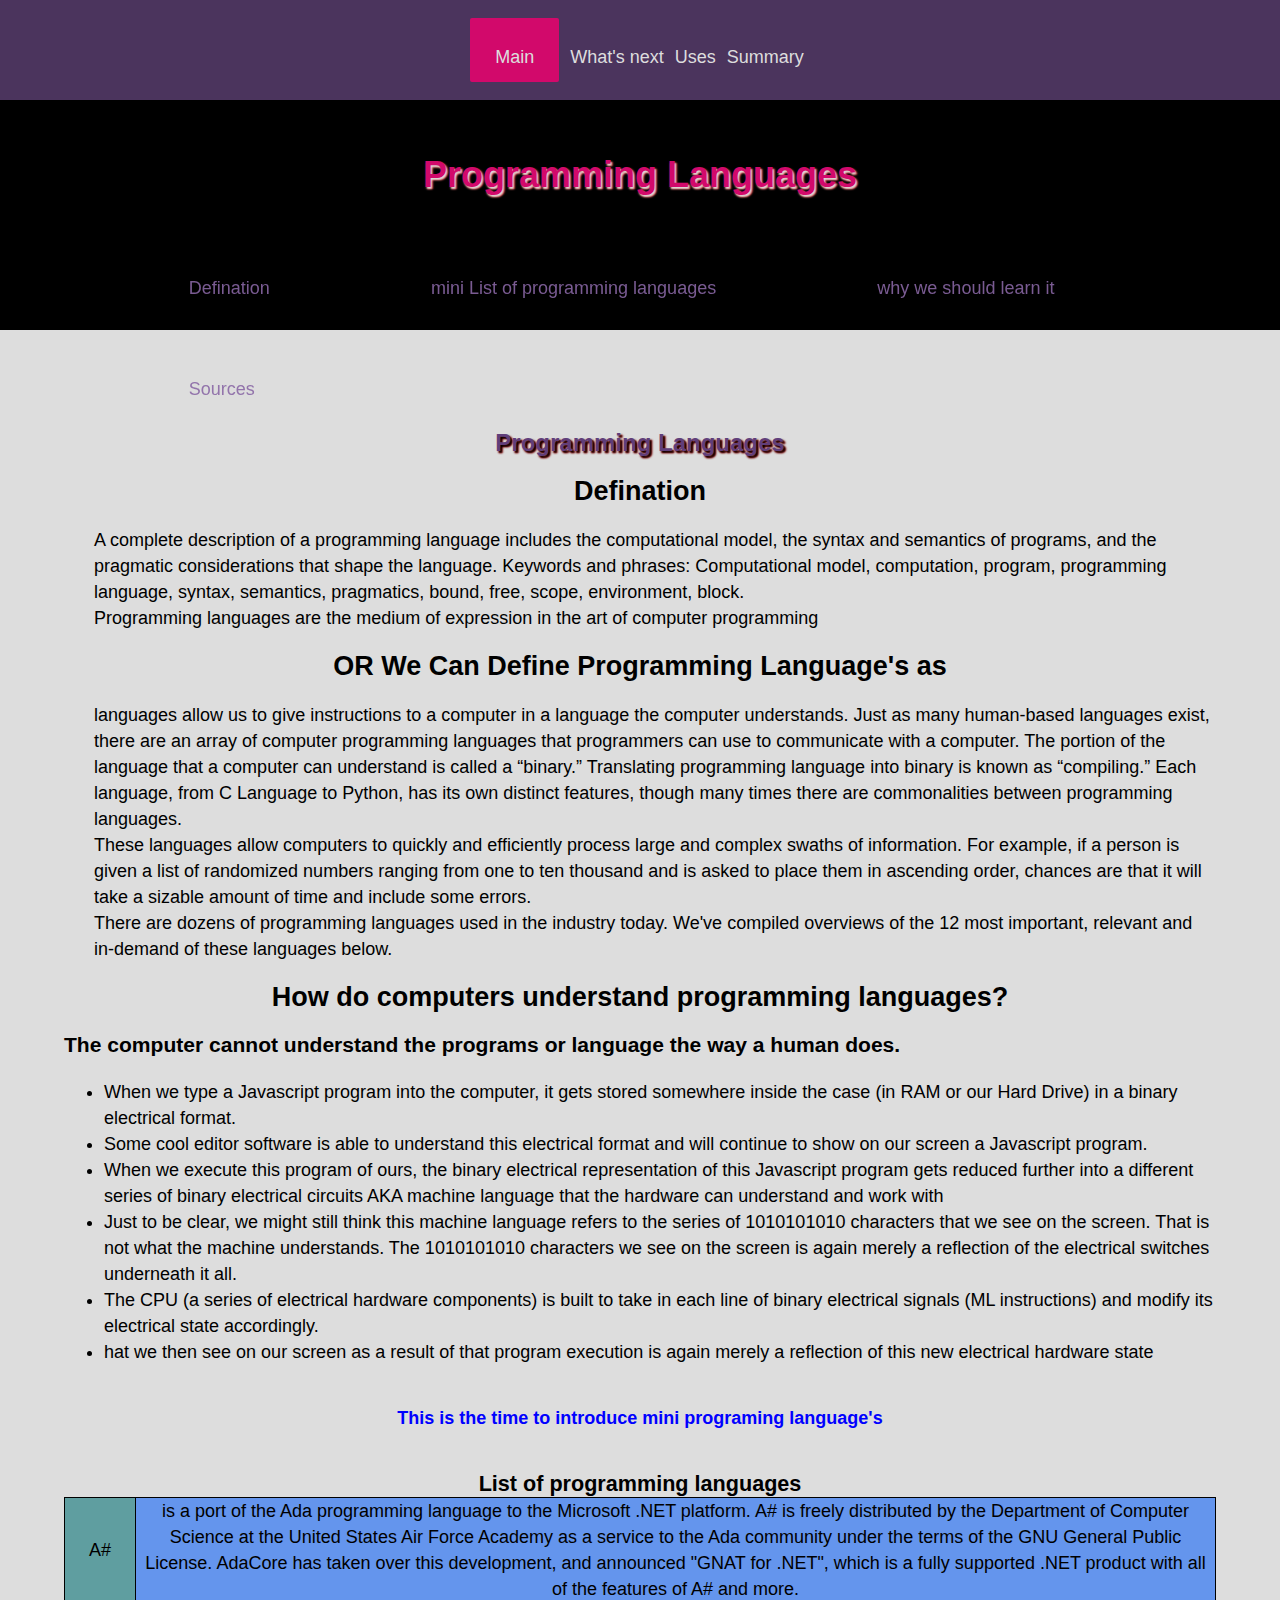
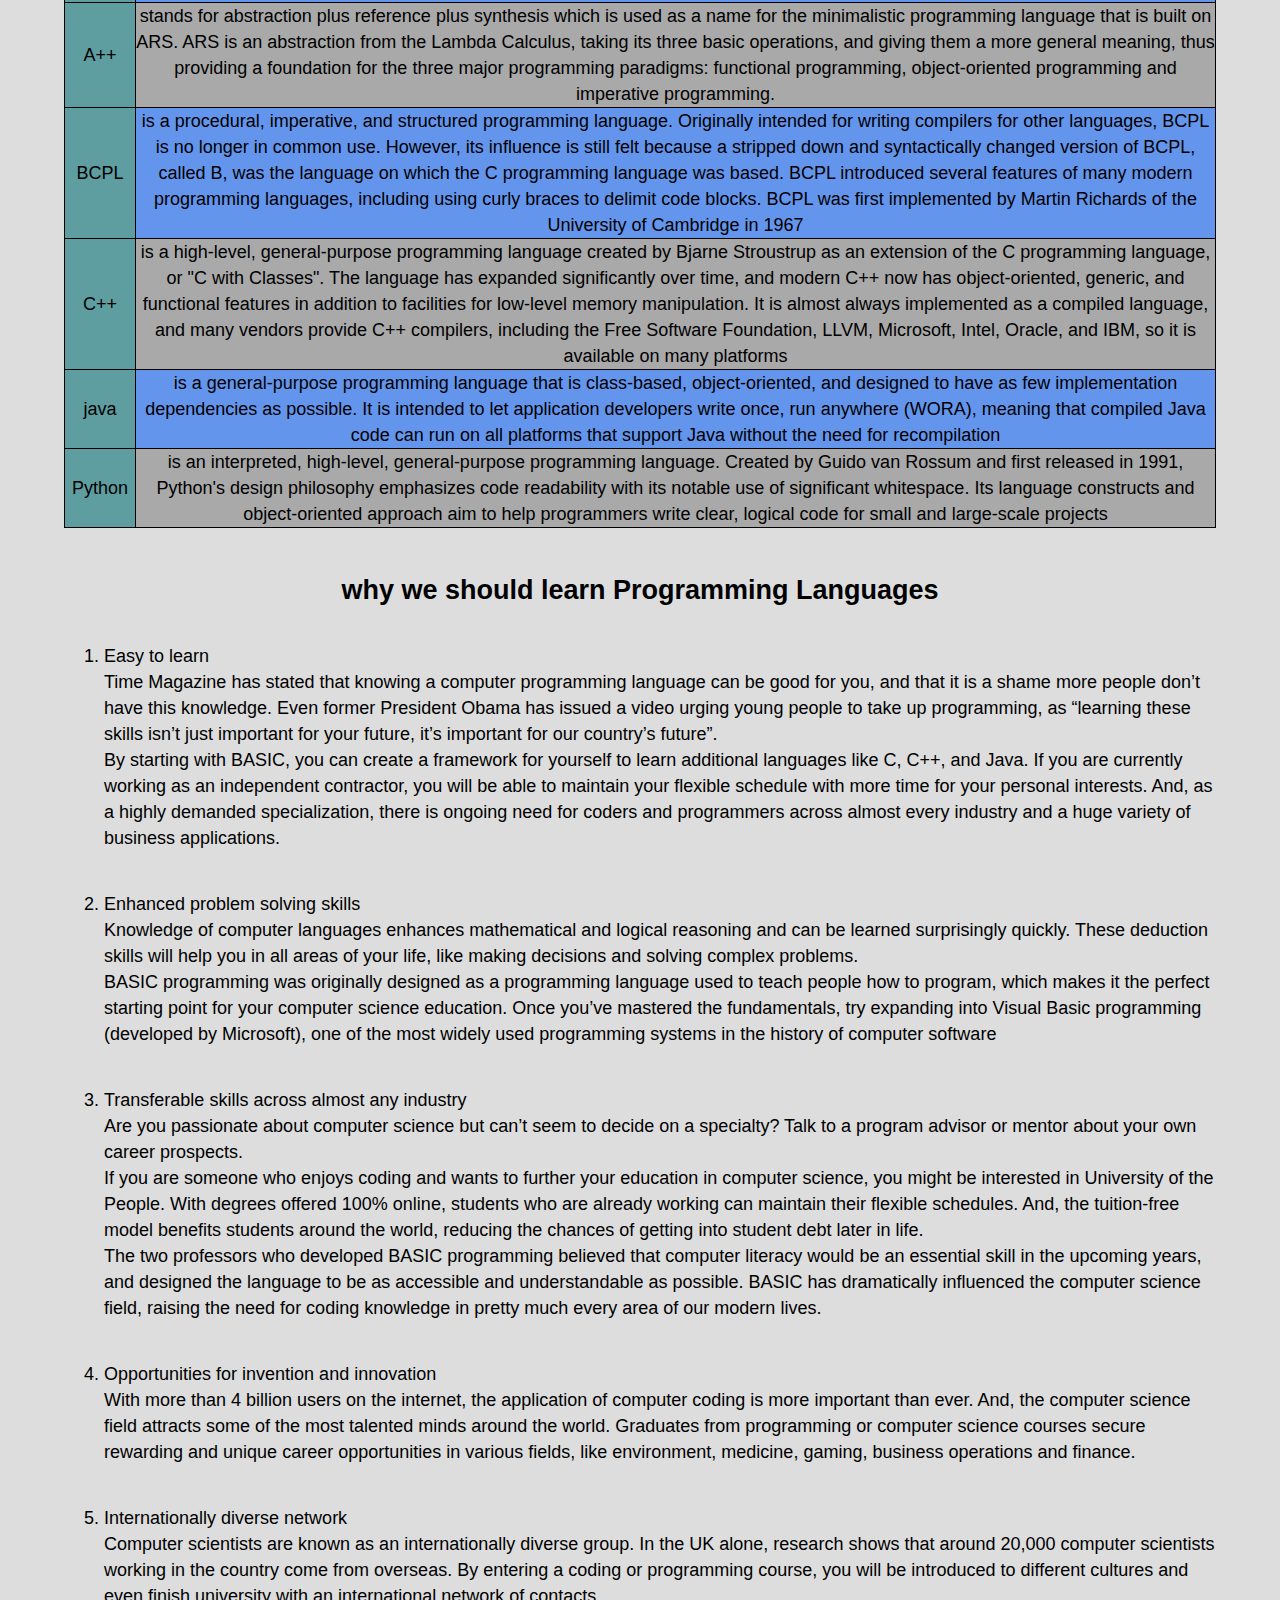
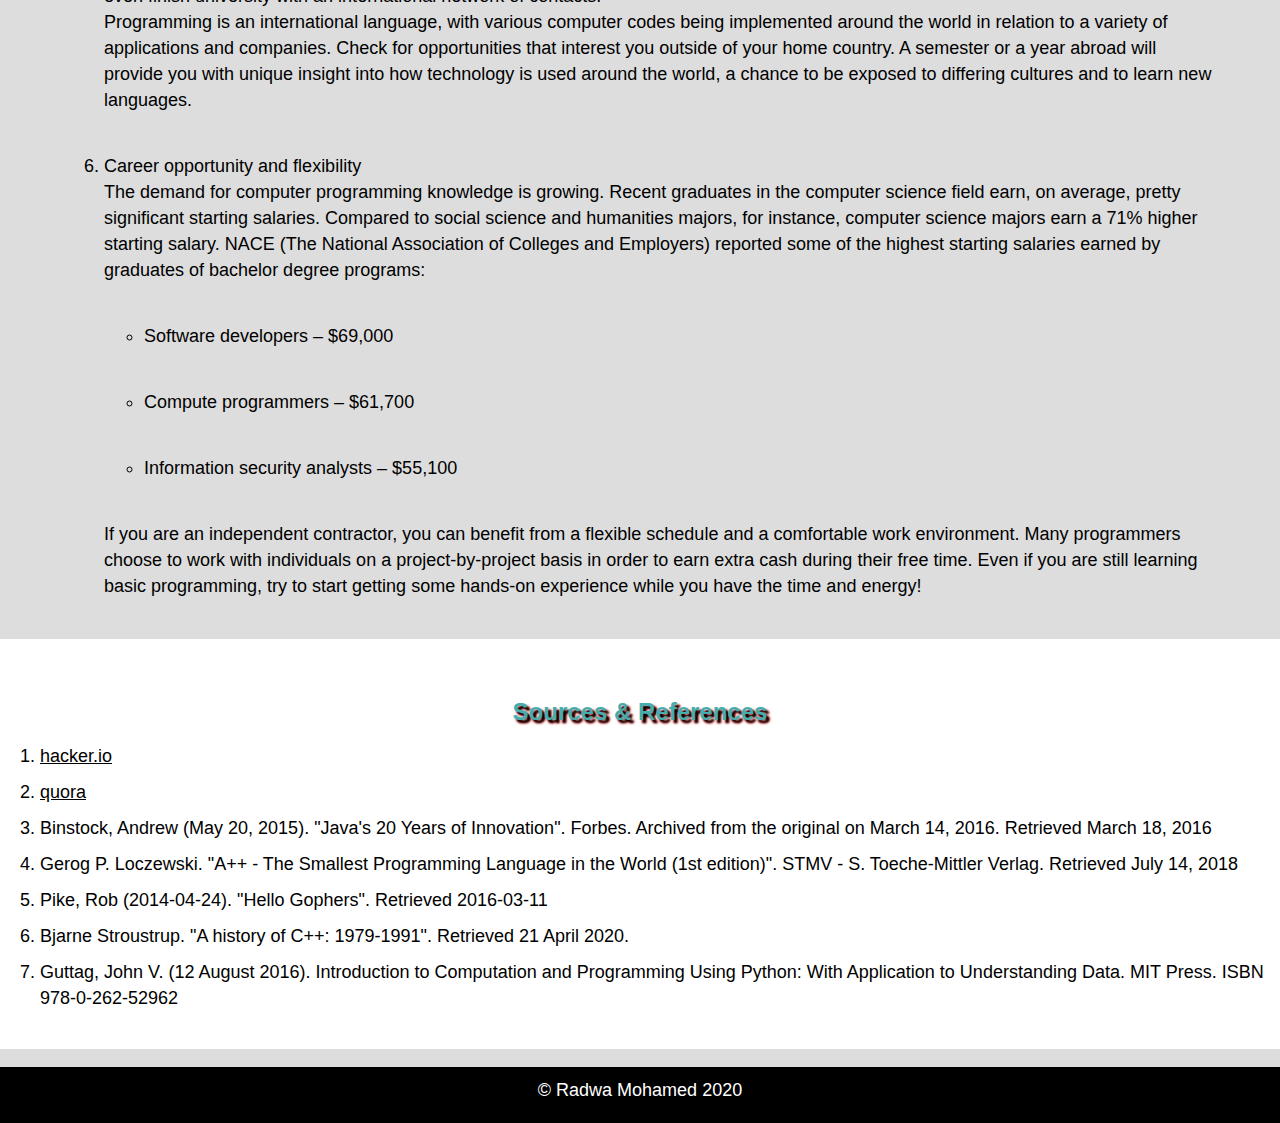
<file: index.html>
<!DOCTYPE html>
<html lang="en">
    <head>
        <meta charset="utf-8">
        <title>Programming Languages</title>
        <link rel="stylesheet" href="css/normalize.css"/>
        <link rel="stylesheet" href="css/style.css"/>
    </head>
    <body>
        <nav class="nav">
            <a href="index.html" class="active">Main</a>
        <a href="whatnext.html">What's next</a>
        <a href="uses.html">Uses</a>
        <a href="summary.html">Summary</a>
        </nav>
        <header>
            <div class="hfchd">
                <h1>Programming Languages</h1>
                <ul>
                    <li><a href="#defination">Defination</a></li>
                    <li><a href="#mini"> mini List of programming languages </a></li>
                    <li><a href="#why">why we should learn it</a></li>
                    <li><a href="#sources">Sources</a></li>
                </ul>
            </div>
        </header>
        <div class="container">
            <main>
                <article>
                    <h2 class="h2main">Programming Languages</h2>
                    <section>
                        <h2 id="defination">Defination</h2>
                        <p>
                            A complete description of a programming language includes the computational model, the syntax and semantics of programs,
                            and the pragmatic considerations that shape the language.
                            Keywords and phrases: Computational model, computation, program, programming language, syntax, semantics, pragmatics,
                            bound, free, scope, environment, block.<br>
                            <span class="end-def">Programming languages are the medium of expression in the art of computer programming</span>
                        </p>
                        <h2>OR We Can Define Programming Language's as</h2>
                        <p> languages allow us to give instructions to a computer in a language the computer understands. 
                            Just as many human-based languages exist, there are an array of computer programming languages that programmers 
                            can use to communicate with a computer. The portion of the language that a computer can understand is called a “binary.”
                            Translating programming language into binary is known as “compiling.” Each language, from C Language to Python, 
                            has its own distinct features, though many times there are commonalities between programming languages.
                            <br>
                            These languages allow computers to quickly and efficiently process large and complex swaths of information.
                            For example, if a person is given a list of randomized numbers ranging from one to ten thousand and is asked to place them
                            in ascending order, chances are that it will take a sizable amount of time and include some errors.
                            <br>
                            There are dozens of programming languages used in the industry today. We've compiled overviews of the 12 most important, 
                            relevant and in-demand of these languages below.</p>
                    </section>
                        <section>
                            <h2>How do computers understand programming languages?</h2>
                            <h3>The computer cannot understand the programs or language the way a human does.</h3>
                            <ul>
                                <li>
                                    When we type a Javascript program into the computer, it gets stored somewhere inside
                                     the case (in RAM or our Hard Drive) in a binary electrical format.
                                </li>
                                <li>
                                    Some cool editor software is able to understand this electrical format and will continue to show on our screen a Javascript program.
                                </li>
                                <li>
                                    When we execute this program of ours, the binary electrical representation of this Javascript program gets reduced 
                                    further into a different series of binary electrical circuits AKA machine language that the hardware can understand and work with
                                </li>
                                <li>
                                    Just to be clear, we might still think this machine language refers to the series of 1010101010 characters that we see on the screen. That is not what the machine understands. 
                                    The 1010101010 characters we see on the screen is again merely a reflection of the electrical switches underneath it all.
                                </li>
                                <li>
                                    The CPU (a series of electrical hardware components) is built to take in each line of binary electrical signals (ML instructions)
                                     and modify its electrical state accordingly.
                                </li>
                                <li>
                                    hat we then see on our screen as a result of that program execution is again merely a reflection of this new electrical hardware state
                                </li>
                            </ul>
                        </section>
                </article>
                    <div>
                        <h4> This is the time to introduce mini programing language's </h4>
                        <table >
                            <caption id="mini">List of programming languages</caption>
                            <tr>
                                <td>A#</td>
                                <td>is a port of the Ada programming language to the Microsoft .NET platform. A# is freely distributed by the Department of Computer Science at the United States Air Force Academy as a service to the Ada community under the terms of the GNU General Public License.
    
                                    AdaCore has taken over this development, and announced "GNAT for .NET", which is a fully supported 
                                    .NET product with all of the features of A# and more.
                                </td>
    
                            </tr>
                            <tr>
                                <td class="tdo">A++</td>
                                <td class="tdt">stands for abstraction plus reference plus synthesis which is used as a name for the minimalistic programming language
                                     that is built on ARS. ARS is an abstraction from the Lambda Calculus, taking its three basic operations, 
                                     and giving them a more general meaning, thus providing a foundation for the three major programming paradigms: functional programming,
                                      object-oriented programming and imperative programming.
    
                                </td>
                            </tr>
                            <tr>
                                <td class="tdo">BCPL</td>
                                <td class="tdt">
                                    is a procedural, imperative, and structured programming language. 
                                    Originally intended for writing compilers for other languages, 
                                    BCPL is no longer in common use. However, its influence is still felt because a stripped down and syntactically
                                     changed version of BCPL, called B, was the language on which the C programming language was based. 
                                     BCPL introduced several features of many modern programming languages, including using curly braces to 
                                     delimit code blocks. BCPL was first implemented by Martin Richards of the University of Cambridge in 1967
                                </td>
    
                            </tr>
                            <tr>
                                <td class="tdo">C++</td>
                                <td class="tdt">
                                    is a high-level, general-purpose programming language created by Bjarne Stroustrup as an extension of the C programming language,
                                    or "C with Classes". The language has expanded significantly over time, and modern C++ now has object-oriented, generic, 
                                    and functional features in addition to facilities for low-level memory manipulation. It is almost always implemented as a compiled language,
                                    and many vendors provide C++ compilers, including the Free Software Foundation, LLVM, Microsoft, Intel, Oracle, and IBM, 
                                    so it is available on many platforms
                                </td>
                            </tr>
                            <tr>
                                <td class="tdo">java</td>
                                <td class="tdt">
                                    is a general-purpose programming language that is class-based, object-oriented, 
                                    and designed to have as few implementation dependencies as possible. 
                                    It is intended to let application developers write once, run anywhere (WORA),
                                     meaning that compiled Java code can run on all platforms that support Java without the need for recompilation
                                </td>
                            </tr>
                            <tr>
                                <td class="tdo">Python</td>
                                <td class="tdt"> 
                                    is an interpreted, high-level, general-purpose programming language. Created by Guido van Rossum and first released in 1991,
                                     Python's design philosophy emphasizes code readability with its notable use of significant whitespace.
                                     Its language constructs and object-oriented approach aim to help programmers write clear, logical code for small and large-scale projects
                                </td>
                            </tr>
                        </table>
                    </div>
                    <article class="ol" id="why">
                        <br>
                        <h2 class="bla">why we should learn Programming Languages</h2>
                        <ol>
                            <li> Easy to learn<br>
                                Time Magazine has stated that knowing a computer programming language can be good for you, and that it is a shame more people don’t have this knowledge.
                                 Even former President Obama has issued a video urging young people to take up programming, as “learning these skills isn’t just important for your future, it’s important for our country’s future”.
                                <br>
                                By starting with BASIC, you can create a framework for yourself to learn additional languages like C, C++, and Java. If you are currently working as an independent contractor, you will be able to maintain your flexible schedule with more time for your personal interests. And, as a highly demanded specialization, there is ongoing need for coders and programmers across almost every industry and a huge variety of business applications.</li>
                            <li>
                                Enhanced problem solving skills
                                <br>
                                Knowledge of computer languages enhances mathematical and logical reasoning and can be learned surprisingly quickly. These deduction skills will help you in all areas of your life, like making decisions and solving complex problems.
                                <br>
                                BASIC programming was originally designed as a programming language used to teach people how to program, which makes it the perfect starting point for your computer science education. Once you’ve mastered the fundamentals, try expanding into Visual Basic programming (developed by Microsoft), one of the most widely used programming systems in the history of computer software
                            </li>
                            <li>
                                Transferable skills across almost any industry
                                <br>
                                Are you passionate about computer science but can’t seem to decide on a specialty? Talk to a program advisor or mentor about your own career prospects.
                                <br>
                                If you are someone who enjoys coding and wants to further your education in computer science, you might be interested in University of the People. With degrees offered 100% online, students who are already working can maintain their flexible schedules. And, the tuition-free model benefits students around the world, reducing the chances of getting into student debt later in life.
                                <br>
                                The two professors who developed BASIC programming believed that computer literacy would be an essential skill in the upcoming years, and designed the language to be as accessible and understandable as possible. BASIC has dramatically influenced the computer science field, raising the need for coding knowledge in pretty much every area of our modern lives.
                            </li>
                            <li>
                                Opportunities for invention and innovation
                                <br>
                                With more than 4 billion users on the internet, the application of computer coding is more important than ever. And, the computer science field attracts some of the most talented minds around the world. Graduates from programming or computer science courses secure rewarding and unique career opportunities in various fields, like environment, medicine, gaming, business operations and finance.
                            </li>
                            <li>
                                Internationally diverse network
                                <br>
                                Computer scientists are known as an internationally diverse group. In the UK alone, research shows that around 20,000 computer scientists working in the country come from overseas. By entering a coding or programming course, you will be introduced to different cultures and even finish university with an international network of contacts.
                                <br>
                                Programming is an international language, with various computer codes being implemented around the world in relation to a variety of applications and companies. Check for opportunities that interest you outside of your home country. A semester or a year abroad will provide you with unique insight into how technology is used around the world, a chance to be exposed to differing cultures and to learn new languages.
                            </li>
                            <li>
                                Career opportunity and flexibility
                                <br>
                                The demand for computer programming knowledge is growing. Recent graduates in the computer science field earn, on average, pretty significant starting salaries. Compared to social science and humanities majors, for instance, computer science majors earn a 71% higher starting salary. NACE (The National Association of Colleges and Employers) reported some of the highest starting salaries earned by graduates of bachelor degree programs:
                                <br>
                                <ul>
                                    <li>Software developers – $69,000</li>
                                    <li>Compute programmers – $61,700</li>
                                    <li>Information security analysts – $55,100</li>
                                </ul>
                                If you are an independent contractor, you can benefit from a flexible schedule and a comfortable work environment. Many programmers choose to work with individuals on a project-by-project basis in order to earn extra cash during their free time. Even if you are still learning basic programming, try to start getting some hands-on experience while you have the time and energy!
                            </li>
                        </ol>
                    </article>
            </main>
        </div>
        <div class="sources">
            <h3 id="sources" >Sources &amp; References</h3>
            <ol>
                <li><a href="https://hackr.io/blog/what-is-programming-language">hacker.io</a></li>
                <li><a href="https://www.quora.com/How-do-computers-understand-programming-languages-How-do-you-teach-a-computer-a-language">quora</a></li>
                <li> Binstock, Andrew (May 20, 2015). "Java's 20 Years of Innovation". Forbes. Archived from the original on March 14, 2016. Retrieved March 18, 2016</li>
                <li>Gerog P. Loczewski. "A++ - The Smallest Programming Language in the World (1st edition)". STMV - S. Toeche-Mittler Verlag. Retrieved July 14, 2018</li>
                <li>Pike, Rob (2014-04-24). "Hello Gophers". Retrieved 2016-03-11</li>
                <li> Bjarne Stroustrup. "A history of C++: 1979-1991". Retrieved 21 April 2020.</li>
                <li>Guttag, John V. (12 August 2016). Introduction to Computation and Programming Using Python: With Application to Understanding Data. MIT Press. ISBN 978-0-262-52962</li>
            </ol>
        </div>
        <footer>
            <p>&copy; Radwa Mohamed  2020</p>
        </footer>
    </body>
</html>
</file>
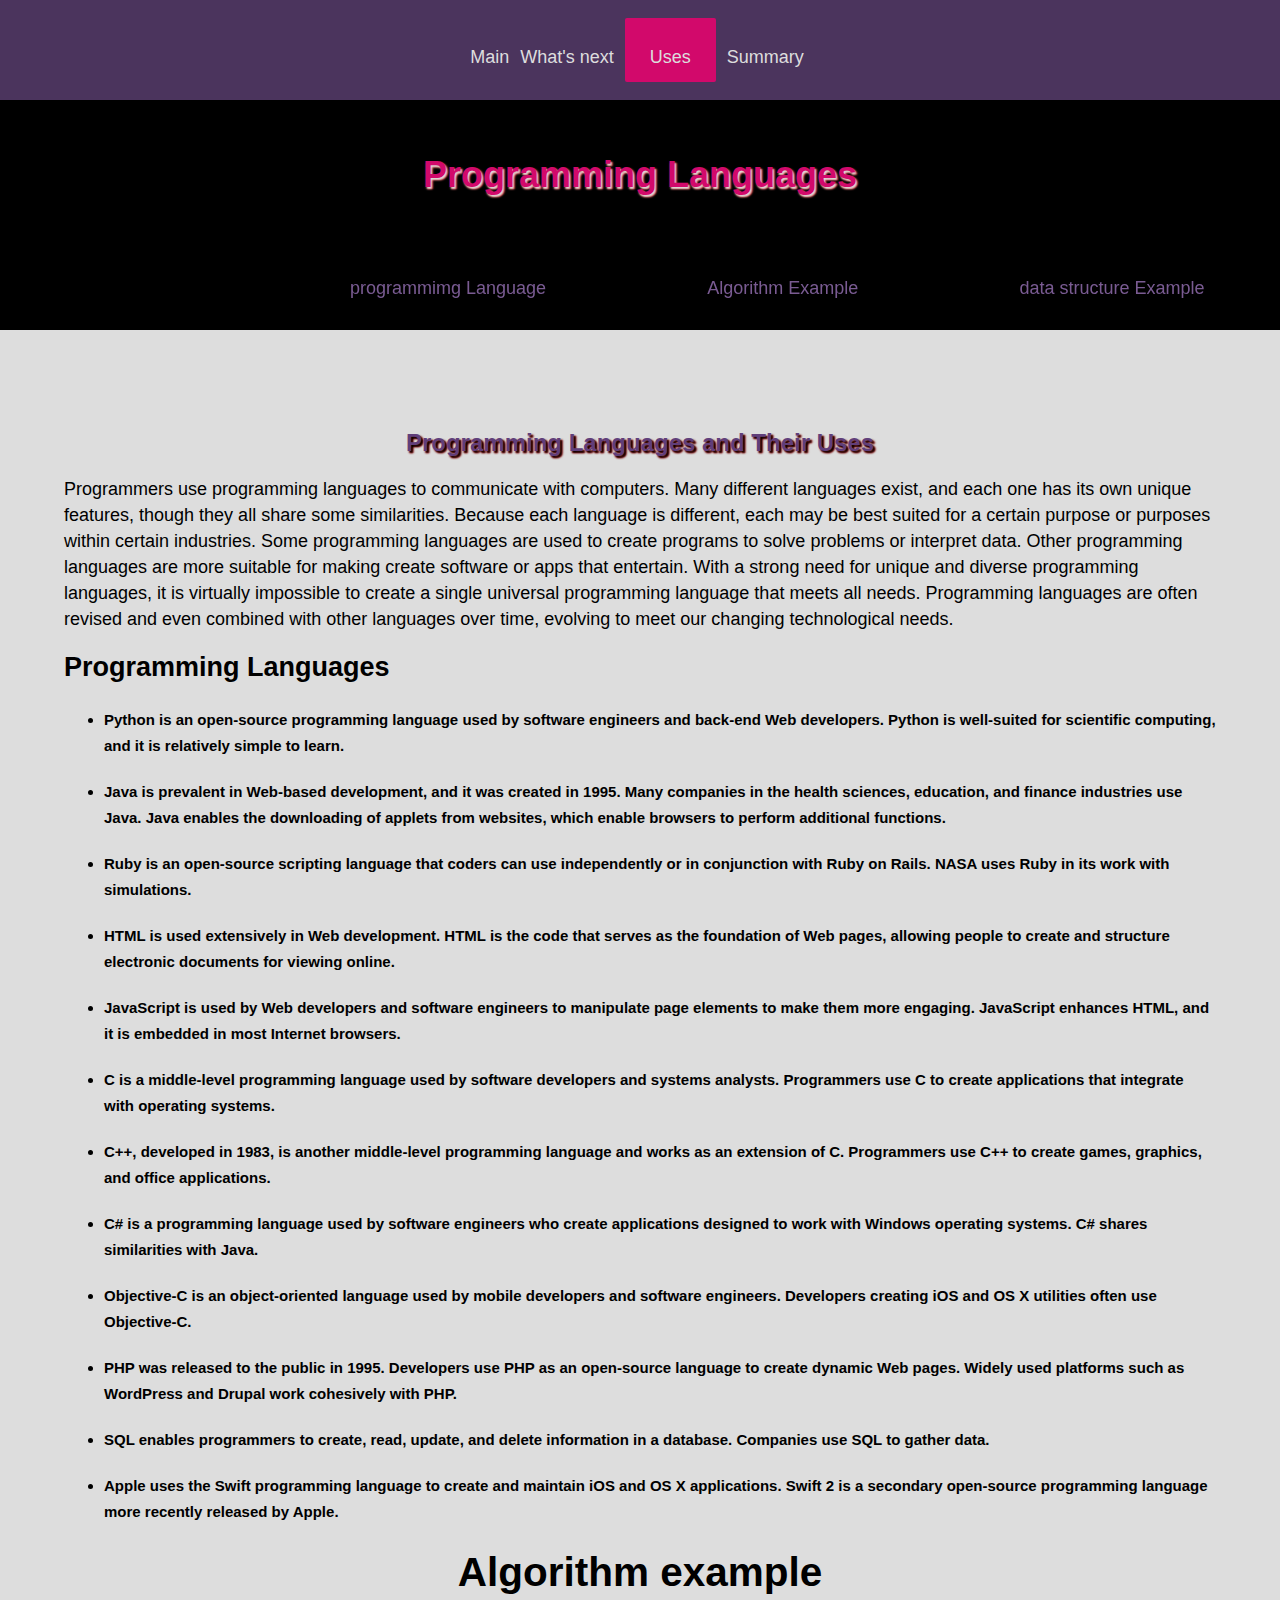
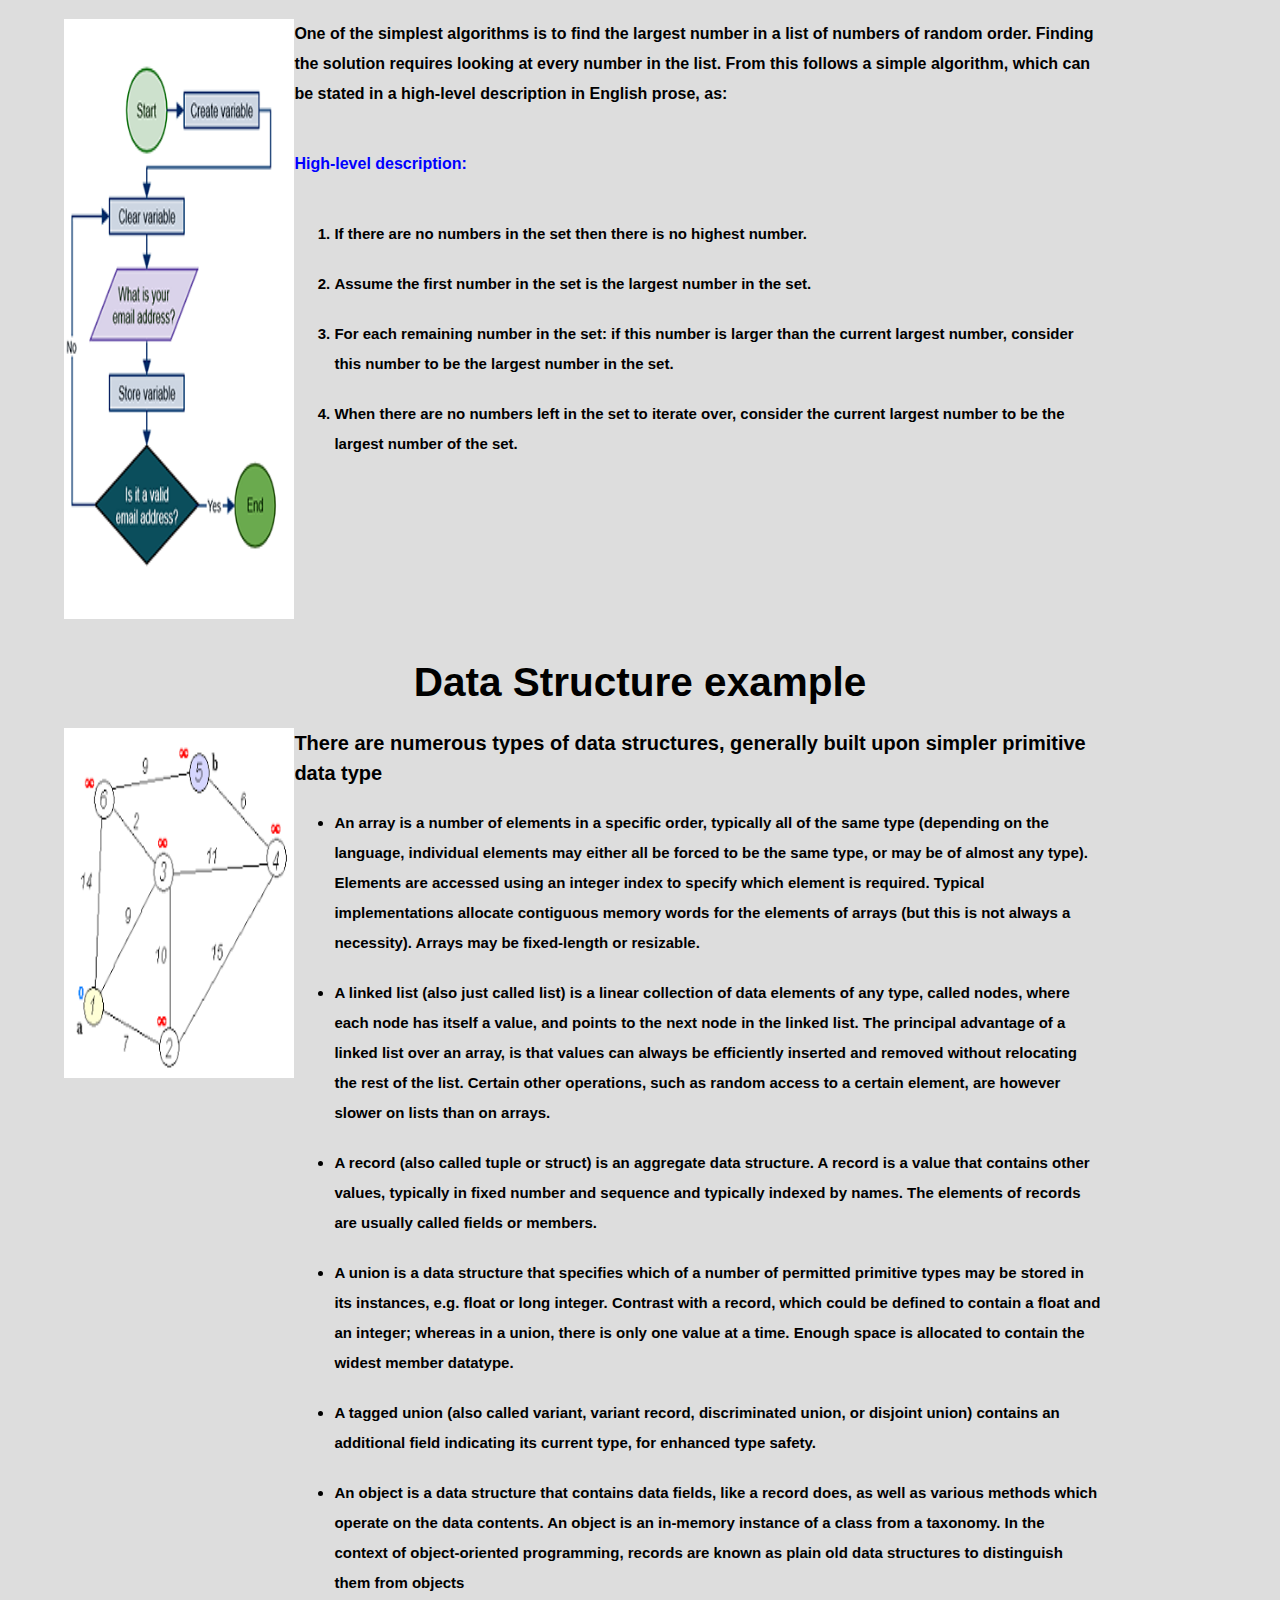
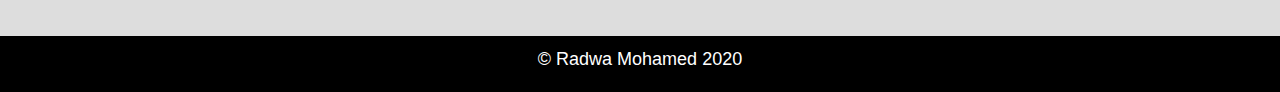
<file: uses.html>
<!DOCTYPE html>
<html lang="en">
    <head>
        <meta charset="utf-8">
        <title>Programming Languages</title>
        <link rel="stylesheet" href="css/normalize.css"/>
        <link rel="stylesheet" href="css/style.css"/>
    </head>
    <body>
        <nav class="nav">
            <a href="index.html" >Main</a>
            <a href="whatnext.html">What's next</a>
            <a href="uses.html"class="active">Uses</a>
            <a href="summary.html">Summary</a>
        </nav>
        <header>
            <div class="hfchd">
                <h1>Programming Languages</h1>
                <ul>
                    <li><a href="#algorithms">  </a></li>
                    <li><a href="#PL"> programmimg Language </a></li>
                    <li><a href="#AL">Algorithm Example</a></li>
                    <li><a href="#DS">data structure Example</a></li>
                </ul>
            </div>
        </header>
        <div class="container">
            <main>
                <h2 class="h2main">
                    Programming Languages and Their Uses
                </h2>
                <p>
                    Programmers use programming languages to communicate with computers. Many different languages exist, and each one has its own unique features, though they all share some similarities. Because each language is different, each may be best suited for a certain purpose or purposes within certain industries. Some programming languages are used to create programs to solve problems or interpret data. Other programming languages are more suitable for making create software or apps that entertain. With a strong need for unique and diverse programming languages, it is virtually impossible to create a single universal programming language that meets all needs. Programming languages are often revised and even combined with other languages over time, evolving to meet our changing technological needs.
                    <h2>
                        Programming Languages
                        <ul class="private" id="PL">
                            
                            <li>
                                Python is an open-source programming language used by software engineers and back-end Web developers. Python is well-suited for scientific computing, and it is relatively simple to learn.
                            </li>
                            <li>
                                Java is prevalent in Web-based development, and it was created in 1995. Many companies in the health sciences, education, and finance industries use Java. Java enables the downloading of applets from websites, which enable browsers to perform additional functions.
                            </li>
                            <li>
                                Ruby is an open-source scripting language that coders can use independently or in conjunction with Ruby on Rails. NASA uses Ruby in its work with simulations.
                            </li>
                            <li>
                                HTML is used extensively in Web development. HTML is the code that serves as the foundation of Web pages, allowing people to create and structure electronic documents for viewing online.
                            </li>
                            <li>
                                JavaScript is used by Web developers and software engineers to manipulate page elements to make them more engaging. JavaScript enhances HTML, and it is embedded in most Internet browsers.
                            </li>
                            <li>
                                C is a middle-level programming language used by software developers and systems analysts. Programmers use C to create applications that integrate with operating systems.
                            </li>
                            <li>
                                C++, developed in 1983, is another middle-level programming language and works as an extension of C. Programmers use C++ to create games, graphics, and office applications.
                            </li>
                            <li>
                                C# is a programming language used by software engineers who create applications designed to work with Windows operating systems. C# shares similarities with Java.
                            </li>
                            <li>
                                Objective-C is an object-oriented language used by mobile developers and software engineers. Developers creating iOS and OS X utilities often use Objective-C.
                            </li>
                            <li>
                                PHP was released to the public in 1995. Developers use PHP as an open-source language to create dynamic Web pages. Widely used platforms such as WordPress and Drupal work cohesively with PHP.
                            </li>
                            <li>SQL enables programmers to create, read, update, and delete information in a database. Companies use SQL to gather data.
                            </li>
                            <li>
                                Apple uses the Swift programming language to create and maintain iOS and OS X applications. Swift 2 is a secondary open-source programming language more recently released by Apple.
                            </li>
                        </ul>
                    <h2>

                </p>
                <section>
                    <h2  class="ppr">Algorithm example</h2>
                    <img src="img/example-algorithm-flowchart.png" alt="algorithms"id="normal">
                    <div class="thank">
                        One of the simplest algorithms is to find the largest number in a list of numbers of random order. Finding the solution requires looking at every number in the list. From this follows a simple algorithm, which can be stated in a high-level description in English prose, as:

                        <h4 style="text-align:left">High-level description:</h4>
                        <ol class="private" id="AL">
                            <li>
                                If there are no numbers in the set then there is no highest number.
                            </li>
                            <li>
                                Assume the first number in the set is the largest number in the set.
                            </li>
                            <li>
                                For each remaining number in the set: if this number is larger than the current largest number, consider this number to be the largest number in the set.
                            </li>
                            <li>
                                When there are no numbers left in the set to iterate over, consider the current largest number to be the largest number of the set.
                            </li>
                        </ol>
                    </div>
                    <div class="clear"></div>
                    <h2 id="algorithms">Data Structure example</h2>
                    <div id="normal"><img src="img/download.png" alt="algorithms"></div>
                    <div style="font-size: 20px;"class="thank">
                        There are numerous types of data structures, generally built upon simpler primitive data type
                        <ul class="private" id="DS">
                            <li>
                                An array is a number of elements in a specific order, typically all of the same type (depending on the language, individual elements may either all be forced to be the same type, or may be of almost any type). Elements are accessed using an integer index to specify which element is required. Typical implementations allocate contiguous memory words for the elements of arrays (but this is not always a necessity). Arrays may be fixed-length or resizable.

                            </li>
                            <li>
                                A linked list (also just called list) is a linear collection of data elements of any type, called nodes, where each node has itself a value, and points to the next node in the linked list. The principal advantage of a linked list over an array, is that values can always be efficiently inserted and removed without relocating the rest of the list. Certain other operations, such as random access to a certain element, are however slower on lists than on arrays.
                            </li>
                            <li>
                                A record (also called tuple or struct) is an aggregate data structure. A record is a value that contains other values, typically in fixed number and sequence and typically indexed by names. The elements of records are usually called fields or members.
                            </li>
                            <li>
                                A union is a data structure that specifies which of a number of permitted primitive types may be stored in its instances, e.g. float or long integer. Contrast with a record, which could be defined to contain a float and an integer; whereas in a union, there is only one value at a time. Enough space is allocated to contain the widest member datatype.
                            </li>                            
                            
                            <li>
                                A tagged union (also called variant, variant record, discriminated union, or disjoint union) contains an additional field indicating its current type, for enhanced type safety.
                            </li>                            
                            <li>
                                An object is a data structure that contains data fields, like a record does, as well as various methods which operate on the data contents. An object is an in-memory instance of a class from a taxonomy. In the context of object-oriented programming, records are known as plain old data structures to distinguish them from objects
                            </li>
                        </ul>
                    </div>
                </section>
            </main>
        </div>
        <div class="clear"></div>
        <footer>
            <p>&copy; Radwa Mohamed  2020</p>
        </footer>
    </body>
</html>
</file>
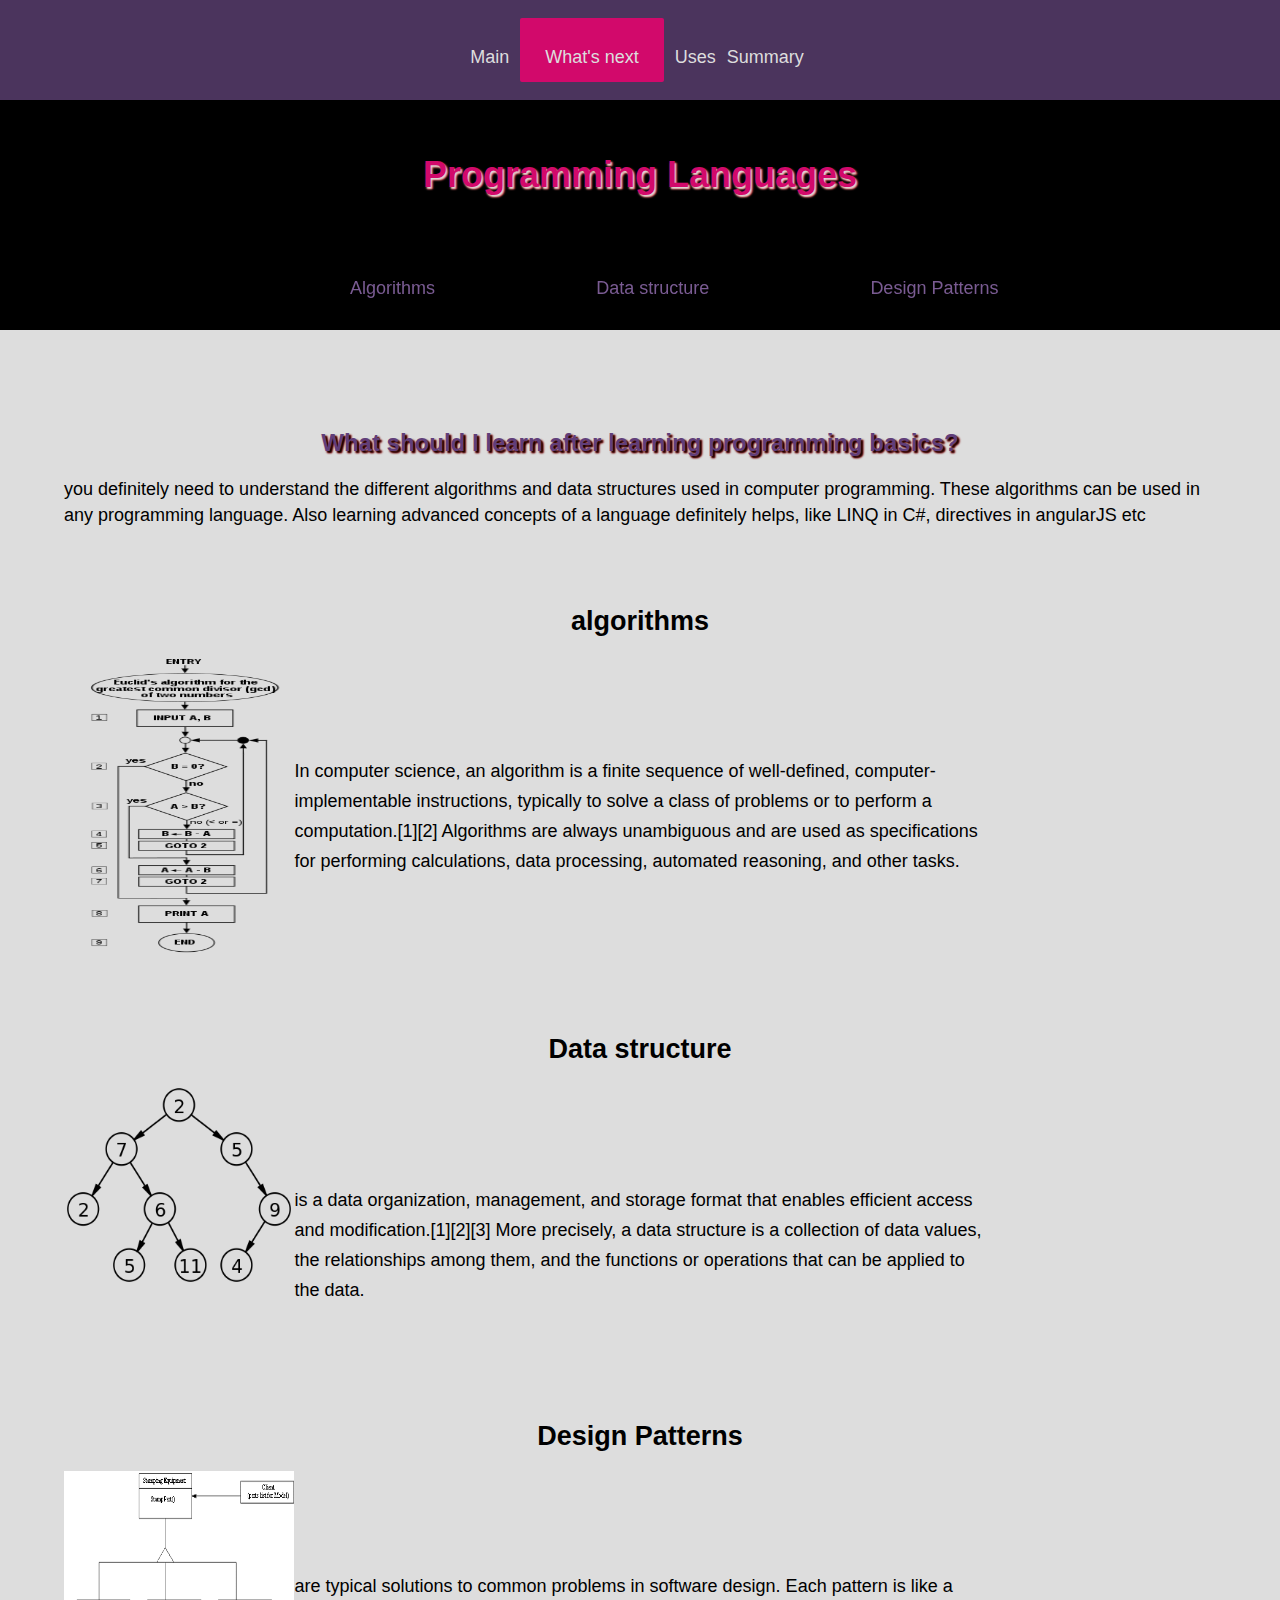
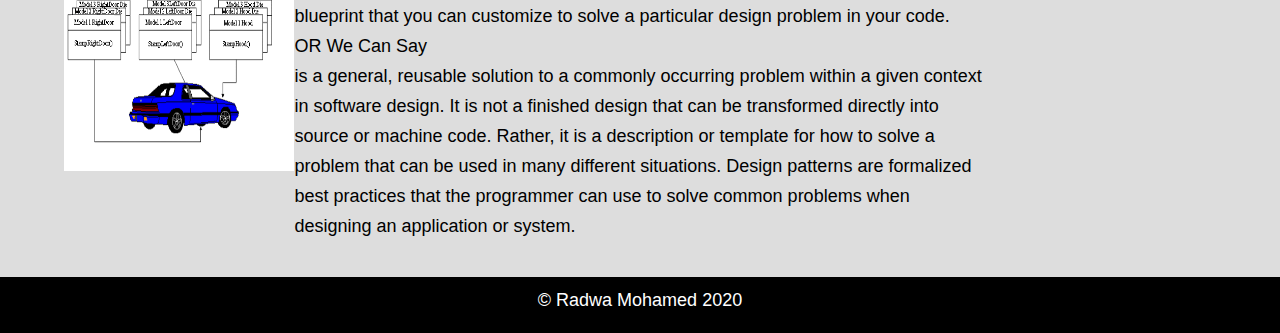
<file: whatnext.html>
<!DOCTYPE html>
<html lang="en">
    <head>
        <meta charset="utf-8">
        <title>Programming Languages</title>
        <link rel="stylesheet" href="css/normalize.css"/>
        <link rel="stylesheet" href="css/style.css"/>
    </head>
    <body>
        <nav class="nav">
            <a href="index.html" >Main</a>
            <a href="whatnext.html" class="active">What's next</a>
            <a href="uses.html">Uses</a>
            <a href="summary.html">Summary</a>
        </nav>
        <header>
            <div class="hfchd">
                <h1>Programming Languages</h1>
                <ul>
                    <li><a href="#algorithms">  </a></li>
                    <li><a href="#algorithms"> Algorithms </a></li>
                    <li><a href="#ds">Data structure</a></li>
                    <li><a href="#dp">Design Patterns</a></li>
                </ul>
            </div>
        </header>
        <div class="container">
            <main>
                <h2 class="h2main">
                    What should I learn after learning programming basics?
                </h2>
                <p>
                    you definitely need to understand the different algorithms and data structures used in computer programming. 
                    These algorithms can be used in any programming language.
                    Also learning advanced concepts of a language definitely helps, like LINQ in C#, directives in angularJS etc
                </p>
                <section>
                    <h2 id="algorithms" style="text-align: center;margin-top: 80px;">algorithms</h2>
                    <div style="float: left; width:20%;"><img src="img/220px-Euclid_flowchart.svg.png" alt="algorithms" style="display: block;height: 300px; width: 100%;"></div>
                    <p style="float: left;width: 60%;line-height: 30px;margin-top: 100px;">
                        In  computer science, an algorithm  is a finite sequence of well-defined, computer-implementable instructions, typically to solve a class of problems or to perform a computation.[1][2] Algorithms are always unambiguous and are used as specifications for performing calculations, data processing, automated reasoning, and other tasks.
                    </p>
                    <div class="clear"></div>
                    <h2 id="ds" style="text-align: center; margin-top:80px">Data structure</h2>
                    <div style="float: left; width:20%;"><img src="img/315px-Binary_tree.svg.png" alt="algorithms" style="display: block;height: 200px ; width:100%"></div>
                    <p style="float: left;width: 60%;line-height: 30px;margin-top: 100px;">
                         is a data organization, management, and storage format that enables efficient access and modification.[1][2][3] More precisely, a data structure is a collection of data values, the relationships among them, and the functions or operations that can be applied to the data.
                    </p> 
                    <div class="clear"></div>
                    <h2 id="dp" style="text-align: center;margin-top: 100px;">Design Patterns</h2>
                    <div style="float: left; width:20%;"><img src="img/unnamed.gif" alt="algorithms" style="display: block;height: 300px ; width:100%"></div>
                    <p style="float: left;width: 60%;line-height: 30px;margin-top: 100px;">
                         are typical solutions to common problems
                         in software design. Each pattern is like a blueprint
                         that you can customize to solve a particular
                         design problem in your code. <br>OR We Can Say <br>
                         is a general, reusable solution to a commonly occurring problem within a given context in software design. It is not a finished design that can be transformed directly into source or machine code. Rather, it is a description or template for how to solve a problem that can be used in many different situations. Design patterns are formalized best practices that the programmer can use to solve common problems when designing an application or system.
                    </p>
                </section>
            </main>
        </div>
        <div class="clear"></div>
        <footer>
            <p>&copy; Radwa Mohamed  2020</p>
        </footer>
    </body>
</html>
</file>
<file: css/style.css>
html
{
    border-radius: 5px;
}
.clear
{
    clear: both;
}
/*Start body*/
body
{
    /* -webkit-box-sizing: border-box;
    -moz-box-sizing: border-box;
    -o-box-sizing: border-box;
    -ms-box-sizing: border-box;
    box-sizing: border-box; */
    background: #DDD;
    color: #000;
    font-family: Arial, Helvetica, sans-serif;
    line-height: 26px;
    font-size: large;

}
/*Start navigation bar*/
header
{
    height: 100px;
    text-align: center;
}
/* .col
{
    width: 70px;
} */
.nav
{
    background:#4B345D;
    color: #FFF;
    position: fixed;
    top: 0;
    width: 100%;
    height: 100px;
    margin:auto; 
    align-items: center;
    text-align: center;
}
/* ul
{
    list-style: none;
    box-sizing: border-box;
}
li
{
    display: inline-block;

} */
.nav a
{
    
    color: #DDD;
    text-decoration:none;
    display: inline-block;
    align-items: center;
    text-align: center;
    margin-right: 6px;
    margin-top: 18px;

}
@media only screen and (max-width: 600px) {
    .nav a
    {
        margin-right: 0;
    }
    .nav
    {
        margin-left: -7px;
    }
    .nav a:hover
{
    padding: 32px 25px 12px;
    background:#D2096B;
    border-radius: 2px;
    transition-duration: 1.2s;
}
}
.active
{
    padding: 26px 25px 12px;
    background:#D2096B;
    border-radius: 2px;
}
 nav a:hover
{
    padding: 32px 25px 12px;
    background:#D2096B;
    border-radius: 2px;
    transition-duration: 1.2s;
}
 .hfchd
{
    margin: 8% 0px 0px;
}
/*end navigation bar*/

/*Start Header*/

/*End Header*/
header
{
    width: 100%;
    height: 270px;
    background: #000;
    color: #FFF;
    margin-top: 0px;
    padding-top: 60px;
}
header h1
{
    color: #D2096B;
    text-shadow: 1.5px 1.5px 2px  #DDD ,2px 2px 2px #ff0000;
}
header ul 
{
    list-style: none;
}
header ul a
{
    /* background:#DDD; */
    opacity: 0.89;
    text-decoration: none;
    font-weight: 400;
    color: rgb(137, 103, 165);
    margin-top: 50px;
    margin-left: 10%;
    padding: 1%;
    float: left;
}
header ul a:hover
{
    color:  rgb(126, 91, 155);
    text-shadow: 0.7px 0.7px 0.7px #DDD,0.7px 0.7px 0.7px #ff0000;
}
header ul a:first-child
{
    margin-left: 11%;
}
/*Start Container*/
.container
{
    width: 90%;
    margin: 0 auto;
}
.container .h2main
{
    margin-top: 100px;
    color: rgb(96, 62, 122);
    text-align:center;        
    text-shadow: 2px 2px 2px  #000, 2px 2px 2px #FF0000;
    font-size: x-large;

    
    
}
article p
{
    margin-left: 30px;
}
article h2
{
    text-align: center;
    /* margin: 100px 0px 0px; */
}

article img
{
    display: block;height: 300px
}



h4
{
    text-align: center;
    color: #0000FF;
    font-weight: 900;
    margin: 40px 0px;
}
table
{
    border:1px solid #000;
    border-spacing: 0px;
    text-align: center;
}
caption
{
    font-size: larger;
    font-weight: bolder;
}
td:first-child 
{
    width: 70px;
    background-color: cadetblue;
}

table tr:nth-child(odd)
{
    background-color: cornflowerblue;
}
table tr:nth-child(even)
{
    background-color: darkgrey;
}
table td
{
    border: 1px solid #000000;
}
.sources
{
    background:#FFF;
    padding-top: 10px ;
    padding-bottom: 20px;
}
.sources li 
{
    width: auto;
    margin: 10px 0px;
    font-size: large;
}
.sources li a
{
    color: #000;
}
#sources 
{
    color: rgb(70, 172, 173);
    text-shadow: 3px 3px 2px  #000, 3px 3px 3px #FF0000;
    font-size: x-large;
    padding-top: 50px;
    text-align: center;
    margin: 0px auto;
}

/*end  body*/
footer
{
    background-color: #000000;
    padding-bottom: 2px;
    margin-bottom: 0;
    color:#FFFFFF;
    text-align: center;
}
footer p
{
    padding: 10px 0px 0px;
}
.ol li 
{
    margin: 40px 0px;
}
#algorithms, #dp, #ds
{
    text-align: center;margin-top: 50px;
}
#normal
{
    float: left; width:20%; height: 600px;
}
#normal img
{
    display: block;height: 350px ; width:100%; box-sizing: border-box;
}
.thank 
{
    float: left;width:70%;line-height: 30px;font-size: medium;
}
.private li
{
    font-size: 15px;
    font-family: Arial, Helvetica, sans-serif;
    margin: 20px 0px;
}
.ppr
{
    text-align: center;
}
@media only screen and (max-width: 600px) {
a
{
    margin-right: -20px;
}
}
</file>
